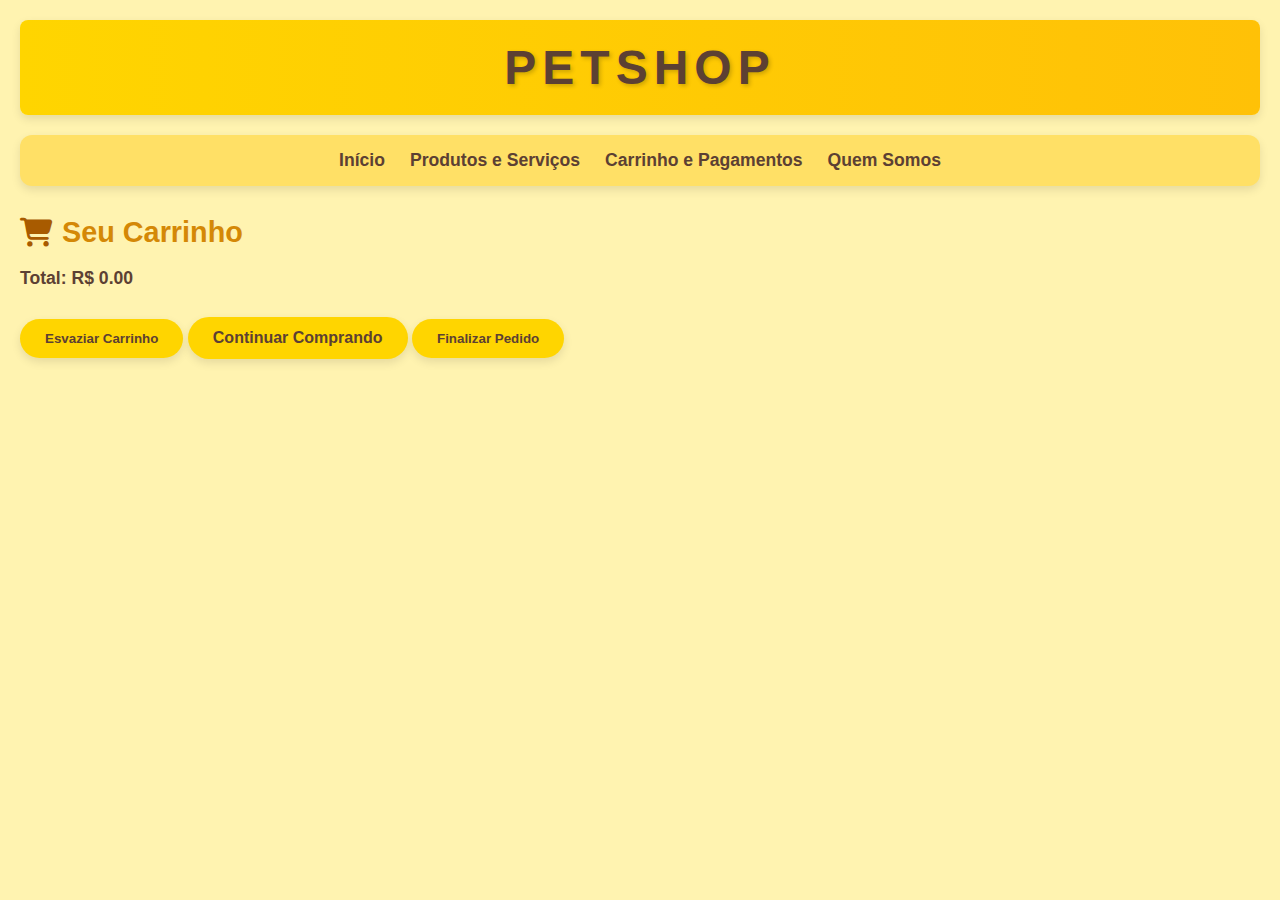
<file: index-carrinho-pagamento.html>
<!DOCTYPE html>
<html lang="pt-br">
  <head>
    <meta charset="UTF-8" />
    <meta name="viewport" content="width=device-width, initial-scale=1" />
    <title>Carrinho - PetShop</title>
    <link rel="icon" href="./favicon.ico" type="image/x-icon"/>
    <link rel="stylesheet" href="./react-bootstrap/assets/css/style_tela_inicial.css"/>
    <link rel="stylesheet" href="https://cdnjs.cloudflare.com/ajax/libs/font-awesome/6.5.0/css/all.min.css"/>
    <script src="./react-bootstrap/assets/js/carrinho.js"></script>

  </head>
  <body>
    <header class="logo-texto">
      <h1>PetShop</h1>
    </header>

    <nav>
      <ul>
        <li><a href="./index.html">Início</a></li>
        <li><a href="./index-produtos.html">Produtos e Serviços</a></li>
        <li>
          <a href="./index-carrinho-pagamento.html">Carrinho e Pagamentos</a>
        </li>
        <li><a href="./index-quem-somos.html">Quem Somos</a></li>
      </ul>
    </nav>

    <main class="container">
      <h2><i class="fas fa-shopping-cart"></i> Seu Carrinho</h2>

      <ul id="lista-carrinho" class="list-group mb-3"></ul>

      <p>
        <strong>Total: R$ <span id="total-carrinho">0.00</span></strong>
      </p>

      <div class="botoes-carrinho">
        <button onclick="limparCarrinho()" class="btn-pet">
          Esvaziar Carrinho
        </button>
        <a href="index-produtos.html" class="btn-pet">Continuar Comprando</a>
        <button onclick="finalizarPedido()" class="btn-pet">
          Finalizar Pedido
        </button>
      </div>
    </main>
  </body>
</html>
</file>
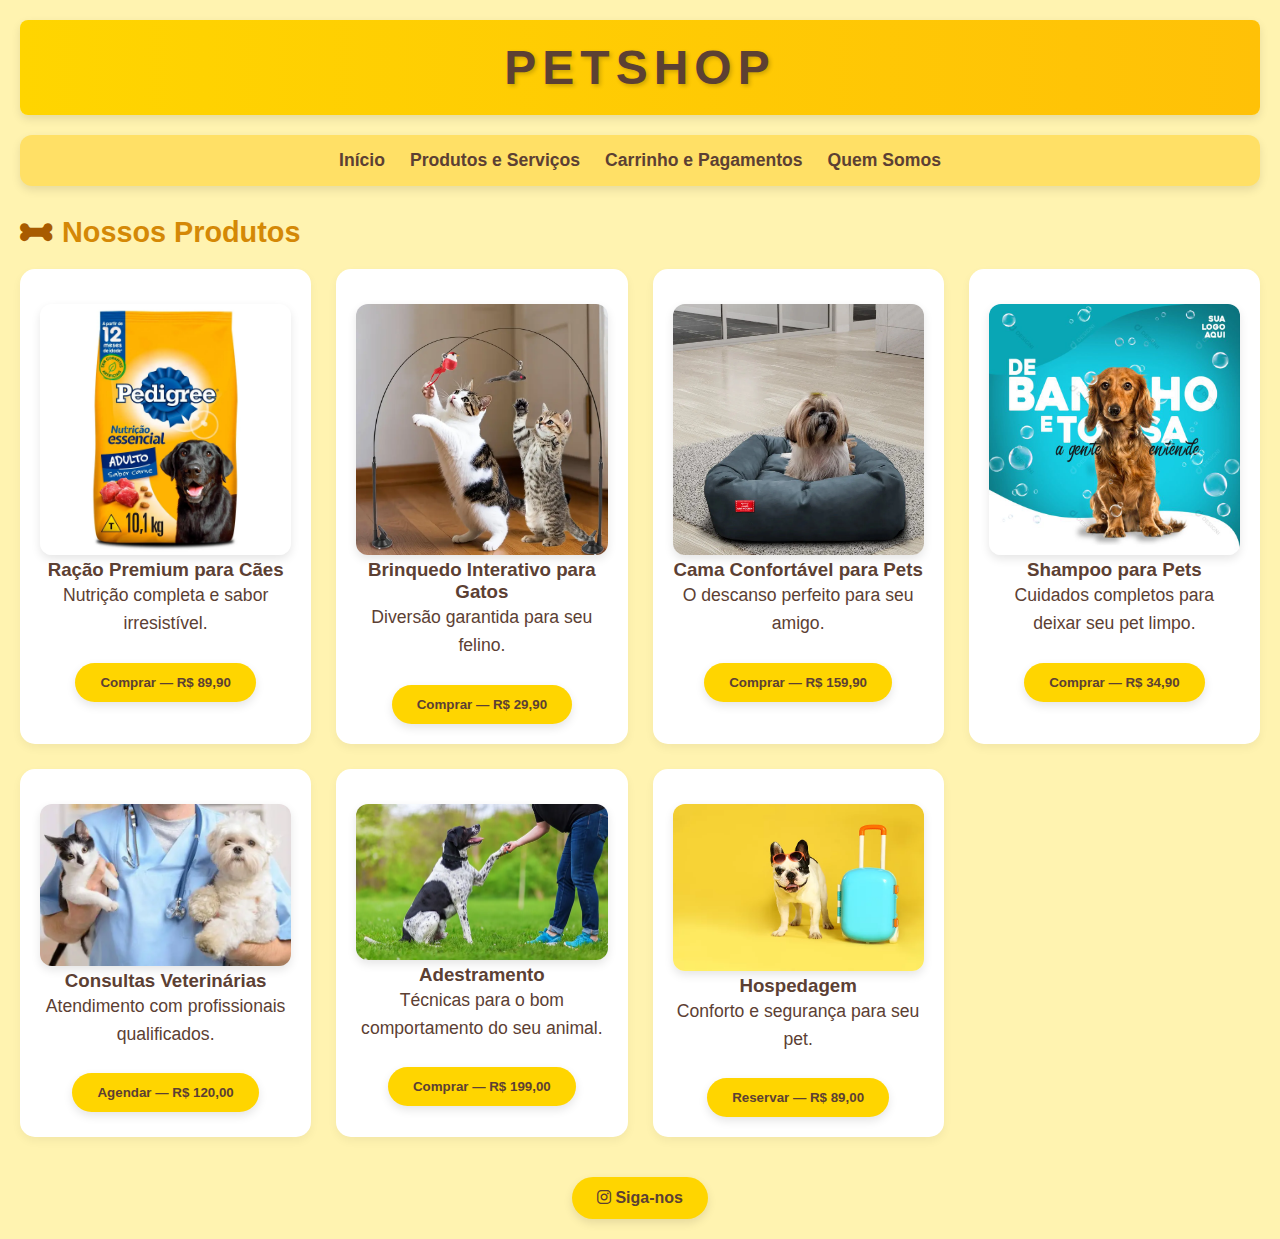
<file: index-produtos.html>
<!DOCTYPE html>
<html lang="pt-br">
  <head>
    <meta charset="UTF-8" />
    <meta name="viewport" content="width=device-width, initial-scale=1" />
    <title>Produtos - PetShop</title>
    <link rel="icon" href="./favicon.ico" type="image/x-icon"/>
    <link rel="stylesheet" href="./react-bootstrap/assets/css/style_tela_inicial.css"/>
    <link rel="stylesheet" href="https://cdnjs.cloudflare.com/ajax/libs/font-awesome/6.5.0/css/all.min.css"/>
    <script src="./react-bootstrap/assets/js/carrinho.js"></script>
  </head>
  <body>
     <header class="logo-texto"><h1>PetShop</h1>
    <span id="carrinho-badge" style="display:none;position:relative;left:10px;background:#ff6b6b;color:#fff;padding:4px 8px;border-radius:12px;font-size:14px;"></span>
  </header>
    <nav>
      <ul>
        <li><a href="./index.html">Início</a></li>
        <li><a href="./index-produtos.html">Produtos e Serviços</a></li>
        <li><a href="./index-carrinho-pagamento.html">Carrinho e Pagamentos</a></li>
        <li><a href="./index-quem-somos.html">Quem Somos</a></li>
      </ul>
    </nav>

    <main>
    <h2><i class="fas fa-bone"></i> Nossos Produtos</h2>
    <div class="produtos-grid">
      <article class="produto-card">
        <img src="react-bootstrap/assets/img/racao.jpg" alt="Ração para Cães" class="img-fluid"/>
        <h3>Ração Premium para Cães</h3>
        <p>Nutrição completa e sabor irresistível.</p>
        <button class="btn-pet" onclick="adicionarAoCarrinho('Ração Premium para Cães', 89.90, 'react-bootstrap/assets/img/racao.jpg')">Comprar — R$ 89,90</button>
      </article>

      <article class="produto-card">
        <img src="react-bootstrap/assets/img/brinquedo.jpg" alt="Brinquedo para Gatos" class="img-fluid"/>
        <h3>Brinquedo Interativo para Gatos</h3>
        <p>Diversão garantida para seu felino.</p>
        <button class="btn-pet" onclick="adicionarAoCarrinho('Brinquedo Interativo para Gatos', 29.90, 'react-bootstrap/assets/img/brinquedo.jpg')">Comprar — R$ 29,90</button>
      </article>

      <article class="produto-card">
        <img src="react-bootstrap/assets/img/cama.jpg" alt="Cama para Pets" class="img-fluid"/>
        <h3>Cama Confortável para Pets</h3>
        <p>O descanso perfeito para seu amigo.</p>
        <button class="btn-pet" onclick="adicionarAoCarrinho('Cama Confortável para Pets', 159.90, 'react-bootstrap/assets/img/cama.jpg')">Comprar — R$ 159,90</button>
      </article>

      <article class="produto-card">
        <img src="react-bootstrap/assets/img/shampoo.jpg" alt="Shampoo para Pets" class="img-fluid"/>
        <h3>Shampoo para Pets</h3>
        <p>Cuidados completos para deixar seu pet limpo.</p>
        <button class="btn-pet" onclick="adicionarAoCarrinho('Shampoo para Pets', 34.90, 'react-bootstrap/assets/img/shampoo.jpg')">Comprar — R$ 34,90</button>
      </article>

      <article class="produto-card">
        <img src="react-bootstrap/assets/img/vet.jpg" alt="Consultas Veterinárias" class="img-fluid"/>
        <h3>Consultas Veterinárias</h3>
        <p>Atendimento com profissionais qualificados.</p>
        <button class="btn-pet" onclick="adicionarAoCarrinho('Consulta Veterinária', 120.00, 'react-bootstrap/assets/img/vet.jpg')">Agendar — R$ 120,00</button>
      </article>

      <article class="produto-card">
        <img src="react-bootstrap/assets/img/adestramento.jpg" alt="Adestramento" class="img-fluid"/>
        <h3>Adestramento</h3>
        <p>Técnicas para o bom comportamento do seu animal.</p>
        <button class="btn-pet" onclick="adicionarAoCarrinho('Sessão de Adestramento', 199.00, 'react-bootstrap/assets/img/adestramento.jpg')">Comprar — R$ 199,00</button>
      </article>

      <article class="produto-card">
        <img src="react-bootstrap/assets/img/hospedagem.jpg" alt="Hospedagem" class="img-fluid"/>
        <h3>Hospedagem</h3>
        <p>Conforto e segurança para seu pet.</p>
        <button class="btn-pet" onclick="adicionarAoCarrinho('Hospedagem por noite', 89.00, 'react-bootstrap/assets/img/hospedagem.jpg')">Reservar — R$ 89,00</button>
      </article>
    </div>

    <div class="text-center">
      <a href="https://www.instagram.com/lojadepetzcachorrofeliz/" target="_blank" class="btn-pet"><i class="fab fa-instagram"></i> Siga-nos</a>
    </div>
  </main>

  <script src="./react-bootstrap/assets/js/carrinho.js"></script>
</body>
</html>
</file>
<file: react-bootstrap/assets/css/style_tela_inicial.css>
/* Padrão de estilo para toda as páginas do site da loja de petz */

* {
  margin: 0;
  padding: 0;
  box-sizing: border-box;
}

body {
  font-family: "Segoe UI", sans-serif;
  background-color: #fff3b0;
  color: #5c4033;
  padding: 20px;
  animation: fadeIn 1s ease-in;
}

@keyframes fadeIn {
  from {
    opacity: 0;
    transform: translateY(20px);
  }
  to {
    opacity: 1;
    transform: translateY(0);
  }
}

.logo-texto {
  width: 100%;
  background: linear-gradient(90deg, #FFD500, #FFC107);
  padding: 20px 0;
  text-align: center;
  box-shadow: 0 4px 10px rgba(0,0,0,0.1);
  margin-bottom: 20px;
  border-radius: 8px;
  user-select: none;
  animation: fadeIn 1s ease-in;
}

.logo-texto h1 {
  font-size: 3rem;
  color: #5c4033;
  font-weight: 900;
  letter-spacing: 6px;
  text-transform: uppercase;
  text-shadow: 2px 2px 4px rgba(0,0,0,0.2);
}

nav {
  background-color: #ffe066;
  padding: 15px;
  border-radius: 12px;
  margin-bottom: 30px;
  box-shadow: 0 4px 10px rgba(0, 0, 0, 0.1);
}

nav ul {
  list-style: none;
  display: flex;
  justify-content: center;
  gap: 25px;
  flex-wrap: wrap;
}

nav a {
  text-decoration: none;
  color: #5c4033;
  font-weight: bold;
  font-size: 1.1rem;
  transition: color 0.3s ease;
}

nav a:hover {
  color: #a85b00;
}

main {
  animation: fadeIn 1.2s ease-in;
}

h2 {
  font-size: 1.8rem;
  margin: 30px 0 15px;
  color: #d48806;
  display: flex;
  align-items: center;
}

h2 i {
  margin-right: 10px;
  color: #a85b00;
}

p {
  font-size: 1.1rem;
  margin-bottom: 15px;
  line-height: 1.6;
}

.text-center {
  text-align: center;
  margin-top: 30px;
}

/* produtos + serviços */

section {
  background-color: #fffde6;
  border-radius: 15px;
  padding: 25px;
  box-shadow: 0 4px 12px rgba(0, 0, 0, 0.05);
  margin-bottom: 30px;
}

.produtos-grid {
  display: grid;
  grid-template-columns: repeat(auto-fit, minmax(250px, 1fr));
  gap: 25px;
  margin-top: 20px;
}

.produto-card {
  background-color: #fff;
  border-radius: 15px;
  padding: 20px;
  text-align: center;
  box-shadow: 0 4px 10px rgba(0, 0, 0, 0.05);
  transition: transform 0.3s ease;
}

.produto-card:hover {
  transform: scale(1.02);
}

.img-fluid {
  width: 100%;
  height: auto;
  border-radius: 12px;
  margin-top: 15px;
  transition: transform 0.3s ease;
  box-shadow: 0 4px 10px rgba(0, 0, 0, 0.1);
}

.img-fluid:hover {
  transform: scale(1.03);
}

.btn-pet {
  background-color: #ffd500;
  color: #5c4033;
  padding: 12px 25px;
  border-radius: 30px;
  font-weight: bold;
  text-decoration: none;
  transition: all 0.3s ease;
  box-shadow: 0 4px 10px rgba(0, 0, 0, 0.1);
  display: inline-block;
  margin-top: 10px;
  border: none;
  cursor: pointer;
}

.btn-pet:hover {
  background-color: #ffbb00;
  transform: translateY(-3px) scale(1.05);
  box-shadow: 0 6px 14px rgba(0, 0, 0, 0.2);
}

.lista-servicos {
  list-style: none;
  padding-left: 0;
}

.lista-servicos li {
  margin-bottom: 10px;
}

/* Quem somoos + mapa */

.mapa-container {
  border-radius: 12px;
  overflow: hidden;
  box-shadow: 0 4px 12px rgba(0, 0, 0, 0.1);
  margin-top: 20px;
}

/* rodape + parte do instagram */

.rodape {
  background-color: #ffe066;
  text-align: center;
  padding: 20px;
  margin-top: 40px;
  border-top: 3px solid #ffd500;
  animation: fadeIn 1.5s ease-in;
}

.rodape p {
  font-size: 1.2rem;
  color: #5c4033;
  margin-bottom: 10px;
}

.instagram-link {
  display: inline-block;
  font-size: 1.1rem;
  color: #5c4033;
  font-weight: bold;
  text-decoration: none;
  padding: 10px 20px;
  border-radius: 25px;
  background-color: #ffd500;
  transition: all 0.3s ease;
}

.instagram-link i {
  margin-right: 8px;
}

.instagram-link:hover {
  background-color: #ffbb00;
  color: #fff;
  transform: scale(1.05);
}
/* responsividadede */

@media (max-width: 768px) {
  h1 {
    font-size: 2rem;
  }

  h2 {
    font-size: 1.5rem;
  }

  nav ul {
    flex-direction: column;
    gap: 10px;
  }

  .btn-pet {
    width: 100%;
    text-align: center;
  }

  .img-fluid {
    margin-bottom: 20px;
  }
}
</file>
